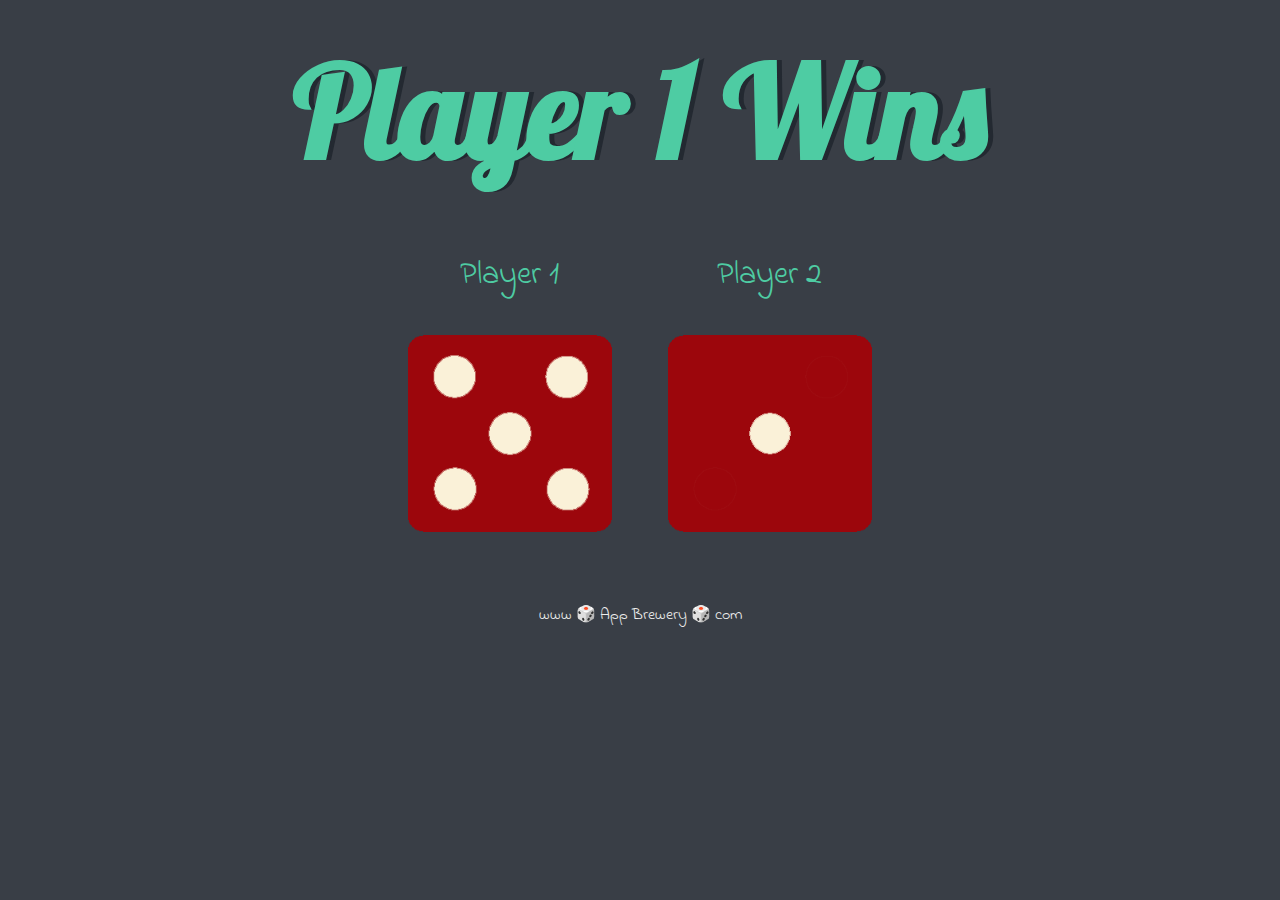
<file: Dice game/index.html>
<!DOCTYPE html>
<html lang="en" dir="ltr">
  <head>
    <meta charset="utf-8">
    <title>Dicee</title>
    <link rel="stylesheet" href="style.css">
    <link href="https://fonts.googleapis.com/css?family=Indie+Flower|Lobster" rel="stylesheet">

  </head>
  <body>

    <div class="container">
      <h1>Refresh Me</h1>

      <div class="dice">
        <p>Player 1</p>
        <img class="img1" src="dice6.png">
      </div>

      <div class="dice">
        <p>Player 2</p>
        <img class="img2" src="dice6.png">
      </div>

    </div>

<script src="index.js"></script>
  </body>

  <footer>
    www 🎲 App Brewery 🎲 com
  </footer>
</html>
</file>
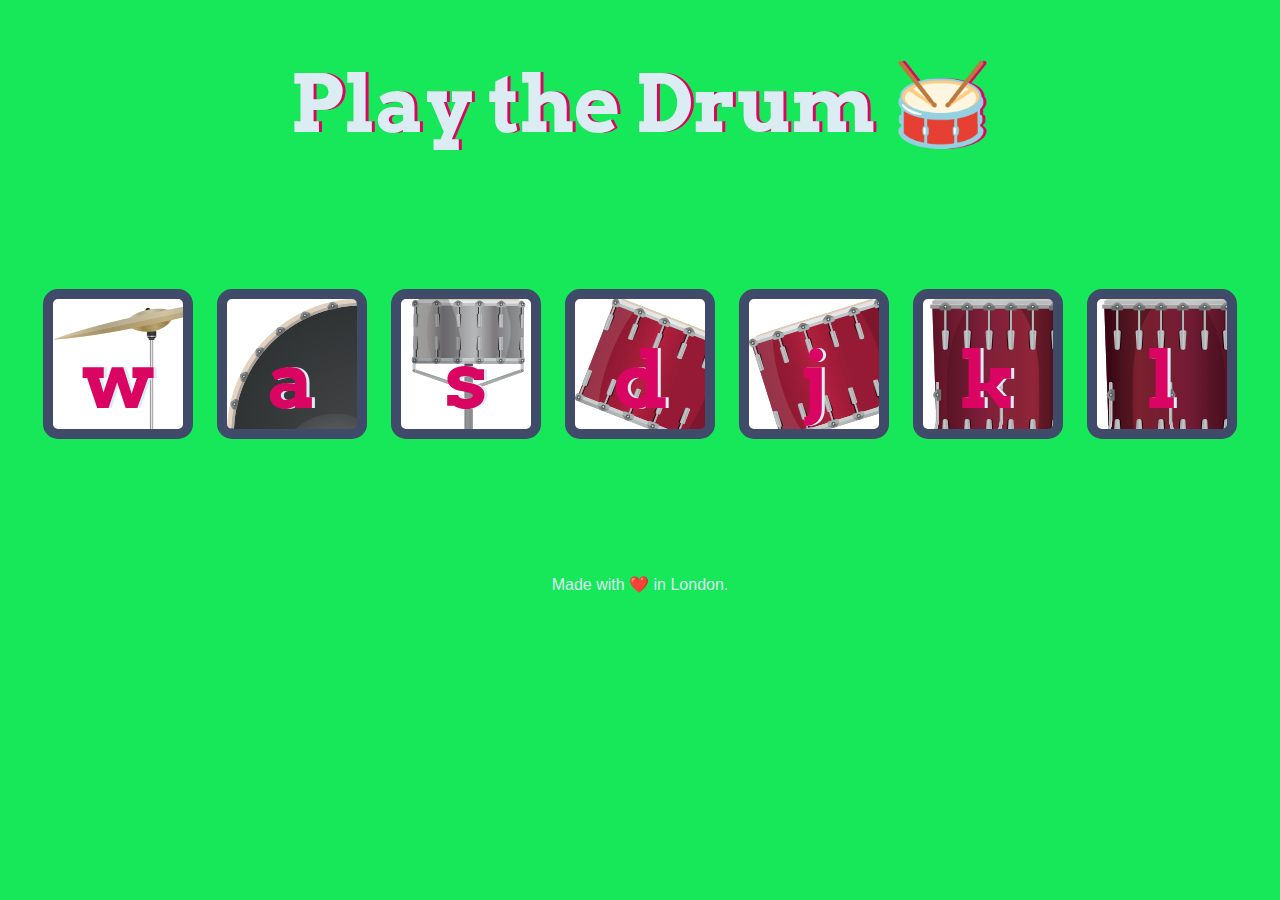
<file: Drum kit/Drum Kit Starting Files/index.html>
<!DOCTYPE html>
<html lang="en" dir="ltr">

<head>
  <meta charset="utf-8">
  <title>Drum Kit</title>
  <link rel="stylesheet" href="styles.css">
  <link href="https://fonts.googleapis.com/css?family=Arvo" rel="stylesheet">
</head>

<body>

  <h1 id="title">Play the Drum 🥁</h1>
  <div class="set">
    <button class="w drum">w</button>
    <button class="a drum">a</button>
    <button class="s drum">s</button>
    <button class="d drum">d</button>
    <button class="j drum">j</button>
    <button class="k drum">k</button>
    <button class="l drum">l</button>
  </div>

<script src="index.js"></script>
  <footer>
    Made with ❤️ in London.
  </footer>
</body>

</html>
</file>
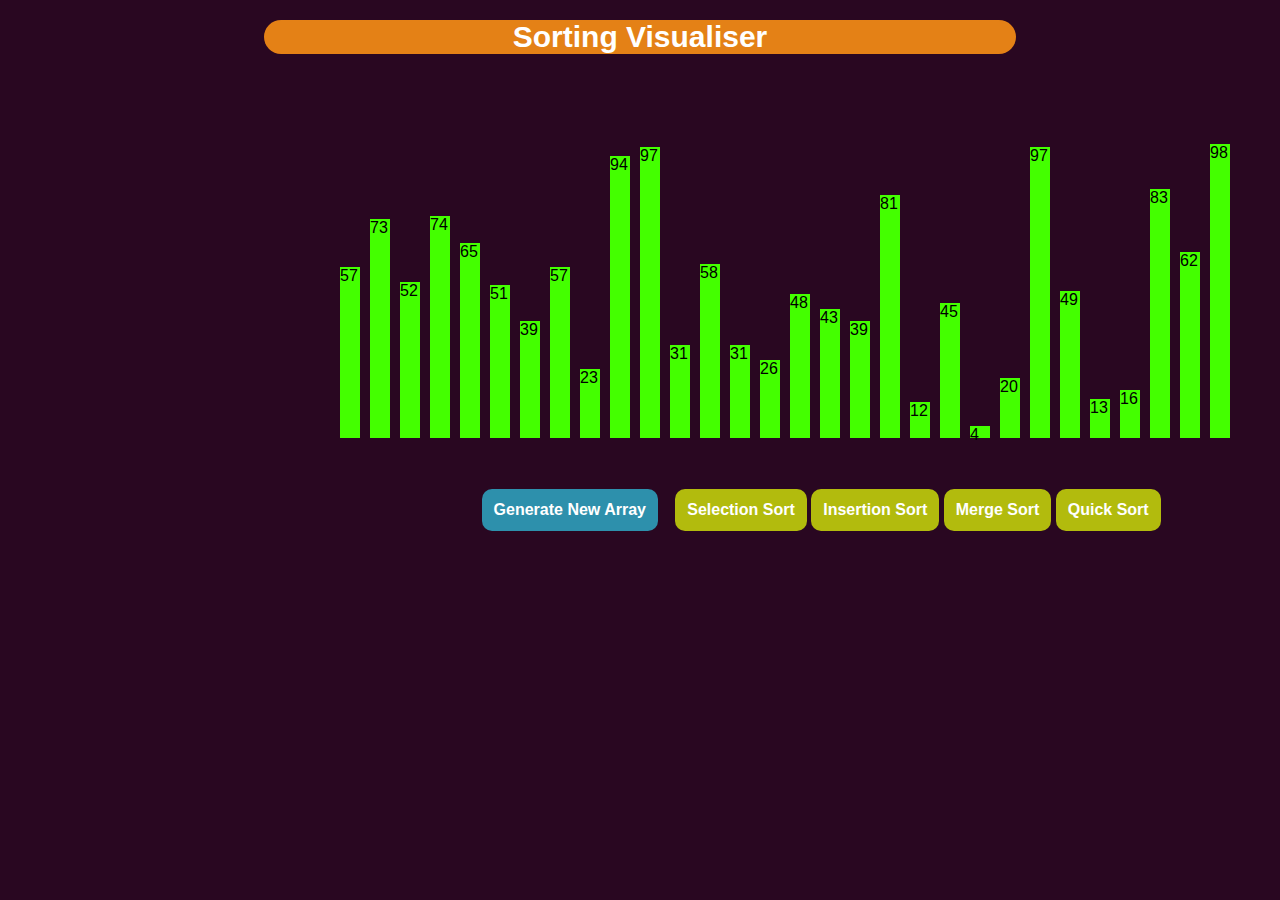
<file: Algo Visu/AlgoVis.html>
<!DOCTYPE html>
<html lang="en">
  

  <head>
    <meta charset="UTF-8" />
    <meta name="viewport" 
          content="width=device-width, initial-scale=1.0" />
    <meta http-equiv="X-UA-Compatible" content="ie=edge" />
    <title>Sorting Visualizer</title>
    <link href="style.css" rel="stylesheet" />
  </head>
  <body >
   <section class="head">Sorting Visualiser</section>
   <section class="data-container"></section> 
      

   <button  class="btn1" onclick="generate()" id="Button1" >
     Generate New Array</button>   
     
   
   <button class="btn2" 
           onclick="SelectionSort(),disable()" id="Button2" >
     Selection Sort</button>


     <button class="btn3" 
           onclick="" id="Button3" >
     Insertion Sort</button>

     <button class="btn4" 
           onclick="" id="Button4" >
     Merge Sort</button>

     <button class="btn5" 
           onclick="" id="Button5" >
     Quick Sort</button>
  </body>
  
  <!-- linking index.js -->
  <script src="AlgoVis.js"></script>
</html>
</file>
<file: Dice game/style.css>
.container {
    width: 70%;
    margin: auto;
    text-align: center;
  }
  
  .dice {
    text-align: center;
    display: inline-block;
  
  }
  
  body {
    background-color: #393E46;
  }
  
  h1 {
    margin: 30px;
    font-family: 'Lobster', cursive;
    text-shadow: 5px 0 #232931;
    font-size: 8rem;
    color: #4ECCA3;
  }
  
  p {
    font-size: 2rem;
    color: #4ECCA3;
    font-family: 'Indie Flower', cursive;
  }
  
  img {
    width: 80%;
  }
  
  footer {
    margin-top: 5%;
    color: #EEEEEE;
    text-align: center;
    font-family: 'Indie Flower', cursive;
  
  }
</file>
<file: Drum kit/Drum Kit Starting Files/styles.css>
body {
  text-align: center;
  background-color: #17e859;
}

h1 {
  font-size: 5rem;
  color: #DBEDF3;
  font-family: "Arvo", cursive;
  text-shadow: 3px 0 #DA0463;

}

footer {
  color: #DBEDF3;
  font-family: sans-serif;
}

.w {
  background-image: url('images/crash.png');
}

.a {
  background-image: url('images/kick.png');
}

.s {
  background-image: url('images/snare.png');
}

.d {
  background-image: url('images/tom1.png');
}

.j {
  background-image: url('images/tom2.png');
}

.k {
  background-image: url('images/tom3.png');
}

.l {
  background-image: url('images/tom4.png');
}

.set {
  margin: 10% auto;
}

.game-over {
  background-color: red;
  opacity: 0.8;
}

.pressed {
  box-shadow: 0 3px 4px 0 #DBEDF3;
  opacity: 0.5;
}

.red {
  color: red;
}

.drum {
  outline: none;
  border: 10px solid #404B69;
  font-size: 5rem;
  font-family: 'Arvo', cursive;
  line-height: 2;
  font-weight: 900;
  color: #DA0463;
  text-shadow: 3px 0 #DBEDF3;
  border-radius: 15px;
  display: inline-block;
  width: 150px;
  height: 150px;
  text-align: center;
  margin: 10px;
  background-color: white;
}
</file>
<file: Algo Visu/style.css>
.mySlides {
    display: none;
}
  
body {
    background-color: rgb(41, 7, 33);
    font-family: Verdana, sans-serif;
}
  
.head {
    margin-top: 20px;
    margin-right: 20vw;
    margin-left: 20vw;
    text-align: center;
    font-size: 30px;
    background-color: #e48116;
    color: white;
    border-radius: 19px;
    font-weight: bolder;
}
  
.data-container {
    width: 600px;
    height: 384px;
    position: relative;
    margin: 0 auto;
}
  
.bar {
    width: 20px;
    position: absolute;
    left: 0;
    bottom: 0;
    background-color: rgb(68, 255, 0);
    transition: 0.2s all ease;
}
  
.bar__id {
    position: absolute;
    top: -24px;
    width: 100%;
    text-align: center;
}
.btn1 {
    padding: 12px;
    font-weight: bolder;
    background-color: #2d90ac;
    border-radius: 10px;
    color: white;
    font-size: 16px;
    border: white;
    margin-left: 37vw;
    margin-top: 4vw;
    margin-right: 1vw;
}
.btn2 {
    padding: 12px;
    font-weight: bolder;
    background-color: #b2bb0d;
    border-radius: 10px;
    color: white;
    font-size: 16px;
    border: white;
}
.btn3 {
    padding: 12px;
    font-weight: bolder;
    background-color: #b2bb0d;
    border-radius: 10px;
    color: white;
    font-size: 16px;
    border: white;
}
.btn4 {
    padding: 12px;
    font-weight: bolder;
    background-color: #b2bb0d;
    border-radius: 10px;
    color: white;
    font-size: 16px;
    border: white;
}
.btn5 {
    padding: 12px;
    font-weight: bolder;
    background-color: #b2bb0d;
    border-radius: 10px;
    color: white;
    font-size: 16px;
    border: white;
}
</file>
